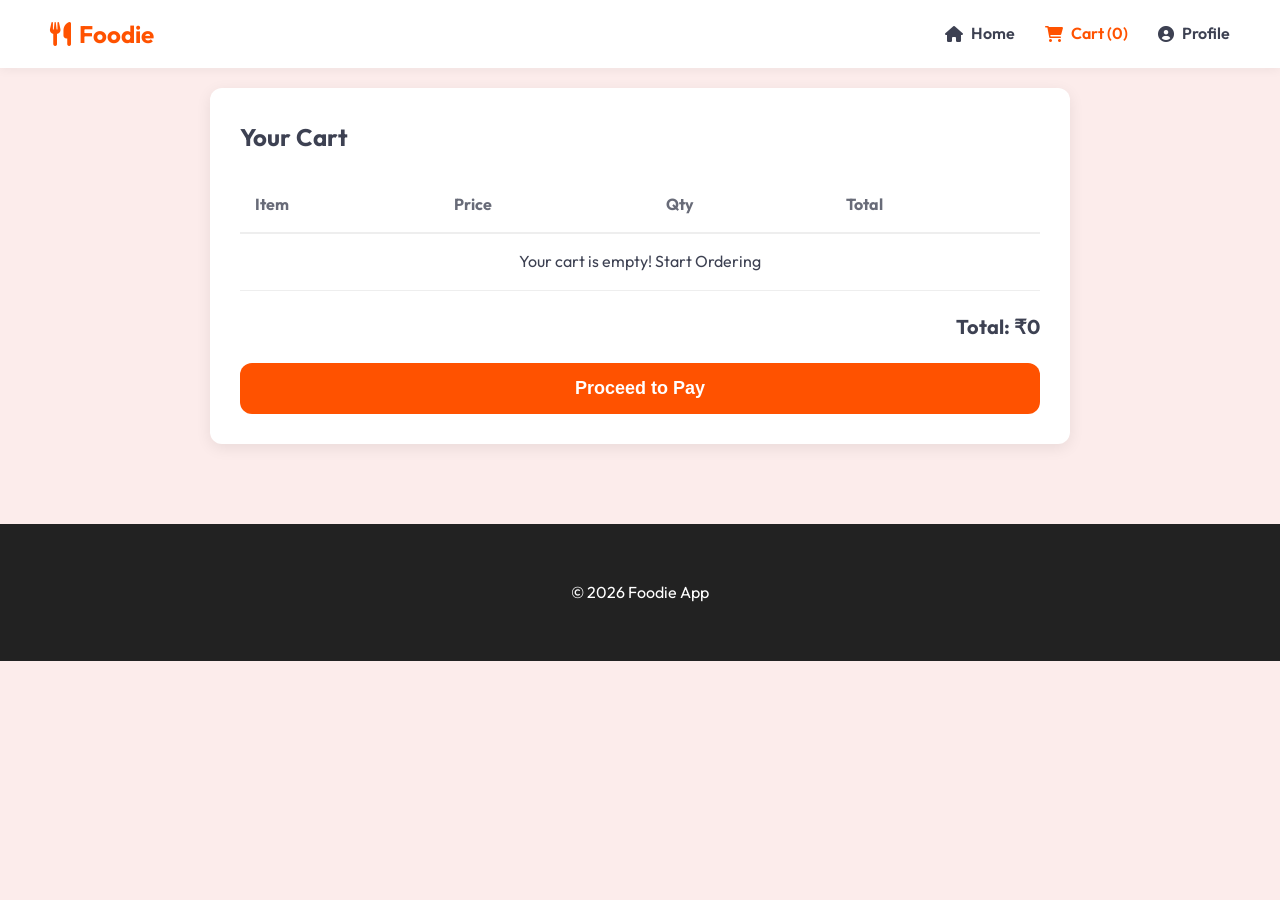
<file: cart.html>
<!DOCTYPE html>
<html lang="en">

<head>
    <meta charset="UTF-8">
    <meta name="viewport" content="width=device-width, initial-scale=1.0">
    <title>Your Cart</title>
    <link rel="stylesheet" href="style.css">
    <link href="https://fonts.googleapis.com/css2?family=Outfit:wght@300;400;600;700&display=swap" rel="stylesheet">
    <link rel="stylesheet" href="https://cdnjs.cloudflare.com/ajax/libs/font-awesome/6.0.0/css/all.min.css">
    <style>
        .cart-container {
            background: white;
            padding: 30px;
            border-radius: var(--radius);
            box-shadow: var(--shadow);
            max-width: 800px;
            margin: 0 auto;
        }

        .cart-table {
            width: 100%;
            border-collapse: collapse;
            margin-bottom: 20px;
        }

        .cart-table th {
            text-align: left;
            padding: 15px;
            border-bottom: 2px solid #eee;
            color: var(--light-text);
        }

        .cart-table td {
            padding: 15px;
            border-bottom: 1px solid #eee;
        }

        .grand-total {
            text-align: right;
            font-size: 20px;
            font-weight: 700;
            margin-top: 20px;
            color: var(--text-color);
        }

        .checkout {
            display: block;
            width: 100%;
            padding: 15px;
            background: var(--primary-color);
            color: white;
            text-align: center;
            border: none;
            border-radius: var(--radius);
            font-size: 18px;
            font-weight: 600;
            cursor: pointer;
            margin-top: 20px;
            transition: background 0.3s;
        }

        .checkout:hover {
            background: #e64a00;
        }

        .delivery-tracker {
            position: fixed;
            bottom: 20px;
            left: 20px;
            background: white;
            padding: 15px 20px;
            border-radius: 8px;
            box-shadow: 0 4px 15px rgba(0, 0, 0, 0.2);
            z-index: 1000;
            display: none;
            /* Hidden by default */
            border-left: 5px solid green;
            animation: slideIn 0.5s ease-out;
        }

        .delivery-tracker h4 {
            margin: 0;
            color: var(--text-color);
            font-size: 14px;
        }

        .delivery-tracker p {
            margin: 5px 0 0;
            font-size: 12px;
            color: #555;
        }

        .delivery-tracker button {
            background: none;
            border: none;
            color: #aaa;
            position: absolute;
            top: 5px;
            right: 5px;
            cursor: pointer;
        }
    </style>
</head>

<body>

    <header class="navbar">
        <div class="logo">
            <i class="fas fa-utensils"></i> Foodie
        </div>
        <nav>
            <a href="index.html"><i class="fas fa-home"></i> Home</a>
            <a href="cart.html" class="active"><i class="fas fa-shopping-cart"></i> Cart</a>
            <a href="profile.html"><i class="fas fa-user-circle"></i> Profile</a>
        </nav>
    </header>

    <main>
        <div class="cart-container">
            <h2 style="margin-top: 0;">Your Cart</h2>

            <table class="cart-table">
                <thead>
                    <tr>
                        <th>Item</th>
                        <th>Price</th>
                        <th>Qty</th>
                        <th>Total</th>
                    </tr>
                </thead>
                <tbody id="cart-items-body">
                    <!-- JS Populated -->
                </tbody>
            </table>

            <div class="grand-total cart-total-display">
                Total: ₹0
            </div>

            <button class="checkout" onclick="window.location.href='checkout.html'">Proceed to Pay</button>
        </div>
    </main>
    <!-- Sticky Delivery Tracker -->
    <div id="delivery-tracker" class="delivery-tracker">
        <button onclick="closeTracker()">x</button>
        <h4><i class="fas fa-motorcycle" style="color:green;"></i> Order on the way!</h4>
        <p>Arriving by: <strong id="tracker-time">--:--</strong></p>
    </div>

    <footer>
        <p>&copy; 2026 Foodie App</p>
    </footer>

    <script src="script.js"></script>
    <script>
        // Initial Render
        document.addEventListener('DOMContentLoaded', () => {
            let cartData = JSON.parse(localStorage.getItem('cart')) || [];
            const tableBody = document.getElementById('cart-items-body');
            const grandTotalEl = document.querySelector('.cart-total-display');

            if (cartData.length === 0) {
                tableBody.innerHTML = '<tr><td colspan="4" style="text-align:center;">Your cart is empty! <a href="index.html">Start Ordering</a></td></tr>';
                grandTotalEl.innerText = "Total: ₹0";
                return;
            }

            let total = 0;
            tableBody.innerHTML = cartData.map(item => {
                const itemTotal = item.price * item.qty;
                total += itemTotal;
                return `
                <tr>
                    <td>
                        <strong>${item.name}</strong><br>
                        <small style="color:gray">${item.restaurant}</small>
                    </td>
                    <td>₹${item.price}</td>
                    <td>
                        <button onclick="updateQty(${item.id}, -1)" style="padding:2px 8px;">-</button> 
                        <span style="margin:0 5px;">${item.qty}</span> 
                        <button onclick="updateQty(${item.id}, 1)" style="padding:2px 8px;">+</button>
                    </td>
                    <td>₹${itemTotal}</td>
                </tr>
            `;
            }).join('');

            grandTotalEl.innerText = `Total: ₹${total}`;
            localStorage.setItem('cartTotal', total);

            // Check Tracker
            const activeDelivery = localStorage.getItem('active_delivery');
            if (activeDelivery) {
                const tracker = document.getElementById('delivery-tracker');
                const timeSpan = document.getElementById('tracker-time');
                timeSpan.innerText = activeDelivery;
                tracker.style.display = 'block';
            }
        });

        function updateQty(id, change) {
            let cartData = JSON.parse(localStorage.getItem('cart')) || [];
            const itemIndex = cartData.findIndex(c => c.id === id);

            if (itemIndex > -1) {
                cartData[itemIndex].qty += change;
                if (cartData[itemIndex].qty <= 0) {
                    cartData.splice(itemIndex, 1);
                }
                localStorage.setItem('cart', JSON.stringify(cartData));
                location.reload(); // Simple refresh to update UI
            }
        }

        function closeTracker() {
            document.getElementById('delivery-tracker').style.display = 'none';
            localStorage.removeItem('active_delivery');
        }
    </script>

</body>

</html>
</file>
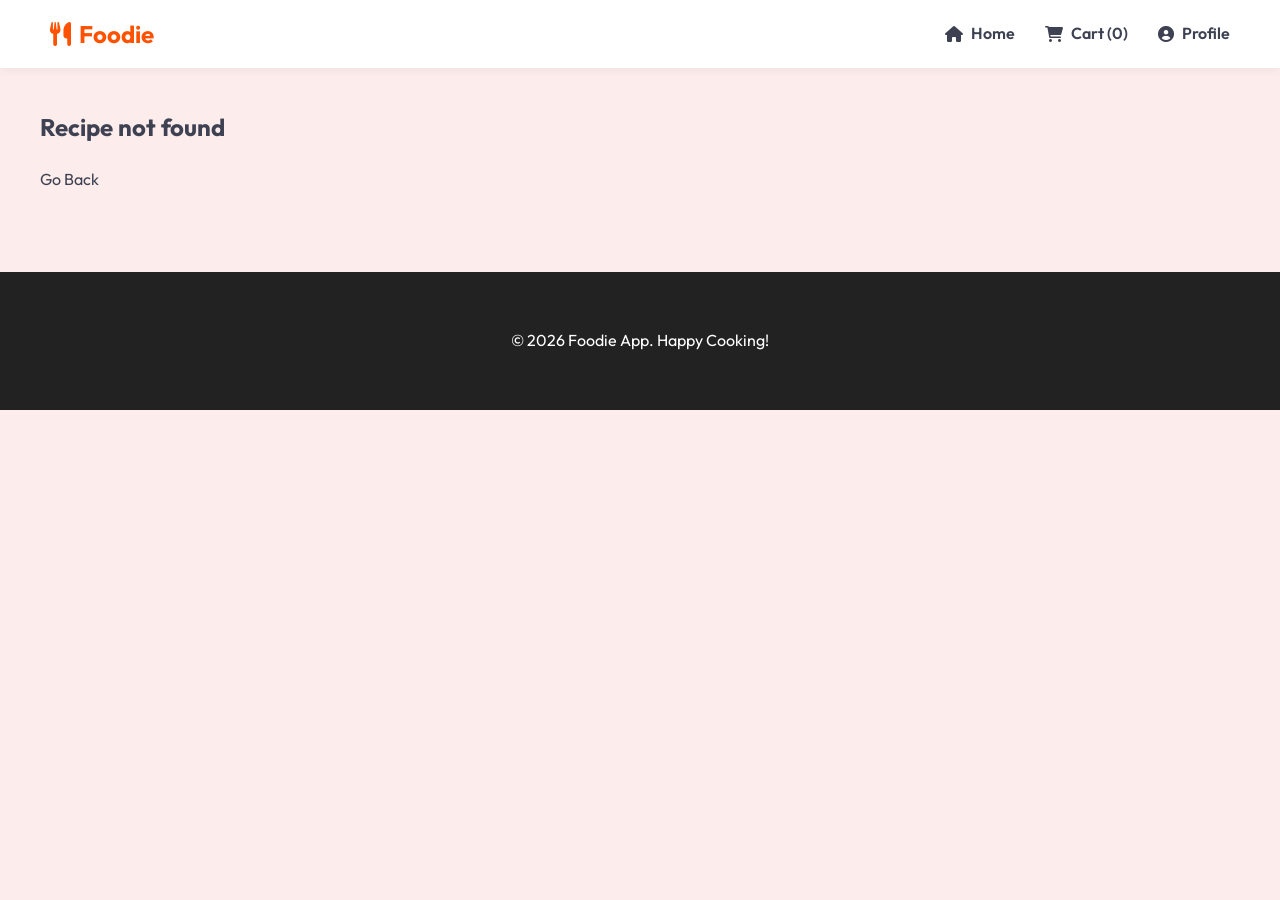
<file: recipe.html>
<!DOCTYPE html>
<html lang="en">

<head>
    <meta charset="UTF-8">
    <meta name="viewport" content="width=device-width, initial-scale=1.0">
    <title>Recipe Details</title>
    <link rel="stylesheet" href="style.css">
    <link href="https://fonts.googleapis.com/css2?family=Outfit:wght@300;400;600;700&display=swap" rel="stylesheet">
    <link rel="stylesheet" href="https://cdnjs.cloudflare.com/ajax/libs/font-awesome/6.0.0/css/all.min.css">
</head>

<body>

    <header class="navbar">
        <div class="logo">
            <i class="fas fa-utensils"></i> Foodie
        </div>
        <nav>
            <a href="index.html"><i class="fas fa-home"></i> Home</a>
            <a href="cart.html"><i class="fas fa-shopping-cart"></i> Cart</a>
            <a href="profile.html"><i class="fas fa-user-circle"></i> Profile</a>
        </nav>
    </header>

    <main>
        <div class="recipe-container">
            <!-- JS will populate this -->
            <div class="recipe-header">
                <img id="recipe-img" src="" alt="Recipe Image">
                <div class="recipe-info">
                    <h1 id="recipe-title">Loading...</h1>
                    <p class="recipe-desc" id="recipe-desc"></p>
                    <div class="recipe-meta">
                        <span class="price"><i class="fas fa-tag"></i> <span id="recipe-price"></span></span>
                        <span class="time"><i class="fas fa-clock"></i> <span id="recipe-time"></span></span>
                    </div>
                    <button class="btn-add" style="margin-top: 20px; font-size: 16px;">Add to Order</button>
                </div>
            </div>

            <div class="recipe-details">
                <div class="details-block">
                    <h3>Ingredients</h3>
                    <ul id="ingredients-list">
                        <!-- Dynamic List -->
                    </ul>
                </div>

                <div class="details-block">
                    <h3>Preparation Steps</h3>
                    <ol id="steps-list">
                        <!-- Dynamic Steps -->
                    </ol>
                </div>
            </div>
        </div>
    </main>

    <footer>
        <p>&copy; 2026 Foodie App. Happy Cooking!</p>
    </footer>

    <script src="script.js"></script>

</body>

</html>
</file>
<file: style.css>
/* Global Styles */
:root {
    --primary-color: #ff5200; /* Swiggy-like orange */
    --secondary-color: #ffffff;
    --text-color: #3d4152;
    --light-text: #686b78;
    --bg-color: #fceceb; /* Very light orange/pink tint */
    --card-bg: #ffffff;
    --shadow: 0 4px 15px rgba(0, 0, 0, 0.08); 
    --radius: 12px;
    --font-heading: 'Outfit', sans-serif;
    --font-body: 'Outfit', sans-serif;
}

body {
    font-family: var(--font-body);
    background-color: var(--bg-color);
    margin: 0;
    padding: 0;
    color: var(--text-color);
    line-height: 1.6;
}

h1, h2, h3, h4, .logo {
    font-family: var(--font-heading);
}

a {
    text-decoration: none;
    color: inherit;
}

ul {
    list-style: none;
    padding: 0;
}

/* Header & Nav */
header.navbar {
    background-color: var(--secondary-color);
    padding: 15px 50px;
    display: flex;
    justify-content: space-between;
    align-items: center;
    box-shadow: 0 2px 10px rgba(0,0,0,0.05);
    position: sticky;
    top: 0;
    z-index: 1000;
}

.logo {
    font-size: 24px;
    font-weight: 700;
    color: var(--primary-color);
    display: flex;
    align-items: center;
    gap: 8px;
}

.search-bar {
    display: flex;
    align-items: center;
    background: #f1f2f6;
    padding: 10px 20px;
    border-radius: 8px;
    width: 40%;
}

.search-bar input {
    border: none;
    background: transparent;
    outline: none;
    margin-left: 10px;
    width: 100%;
    font-size: 14px;
}

nav {
    display: flex;
    gap: 30px;
}

nav a {
    font-weight: 600;
    color: var(--text-color);
    display: flex;
    align-items: center;
    gap: 8px;
    transition: color 0.3s;
}

nav a:hover, nav a.active {
    color: var(--primary-color);
}

/* Hero Section */
.hero {
    background: linear-gradient(135deg, #ff9966 0%, #ff5e62 100%);
    color: white;
    text-align: center;
    padding: 60px 20px;
}

.hero h1 {
    font-size: 42px;
    margin: 0;
}

.hero p {
    font-size: 18px;
    opacity: 0.9;
}

/* Categories */
.categories {
    display: flex;
    justify-content: center;
    gap: 15px;
    padding: 30px 20px 10px;
}

.chip {
    padding: 10px 20px;
    background: white;
    border-radius: 50px;
    cursor: pointer;
    box-shadow: 0 2px 5px rgba(0,0,0,0.1);
    font-weight: 500;
    transition: all 0.3s;
}

.chip:hover, .chip.active {
    background: var(--primary-color);
    color: white;
    transform: translateY(-2px);
}

/* Main Content */
main {
    max-width: 1200px;
    margin: 0 auto;
    padding: 20px;
}

.section-title {
    font-size: 24px;
    margin: 40px 0 20px;
    color: var(--text-color);
    font-weight: 700;
}

/* Food Grid */
.recipes-grid {
    display: grid;
    grid-template-columns: repeat(auto-fill, minmax(280px, 1fr));
    gap: 30px;
    margin-bottom: 50px;
}

.card {
    background: var(--card-bg);
    border-radius: var(--radius);
    overflow: hidden;
    box-shadow: var(--shadow);
    transition: transform 0.3s ease, box-shadow 0.3s ease;
    display: flex;
    flex-direction: column;
}

.card:hover {
    transform: translateY(-5px);
    box-shadow: 0 8px 25px rgba(0,0,0,0.15);
}

.card-img-container {
    position: relative;
    height: 180px;
}

.card img {
    width: 100%;
    height: 100%;
    object-fit: cover;
}

.rating {
    position: absolute;
    bottom: 10px;
    left: 10px;
    background: rgba(0, 128, 0, 0.9);
    color: white;
    padding: 4px 8px;
    border-radius: 4px;
    font-size: 12px;
    font-weight: bold;
}

.time {
    position: absolute;
    bottom: 10px;
    right: 10px;
    background: rgba(255, 255, 255, 0.9);
    color: var(--text-color);
    padding: 4px 8px;
    border-radius: 4px;
    font-size: 12px;
    font-weight: 600;
}

.card-content {
    padding: 15px;
    display: flex;
    flex-direction: column;
    flex-grow: 1;
}

.card h3 {
    margin: 0 0 5px;
    font-size: 18px;
    color: var(--text-color);
}

.category {
    font-size: 13px;
    color: var(--light-text);
    margin: 0 0 15px;
}

.card-footer {
    margin-top: auto;
    display: flex;
    justify-content: space-between;
    align-items: center;
    border-top: 1px solid #eee;
    padding-top: 15px;
}

.price {
    font-size: 18px;
    font-weight: 700;
    color: var(--text-color);
}

.btn-add {
    background: white;
    color: green;
    border: 1px solid green;
    padding: 6px 20px;
    border-radius: 4px;
    font-weight: 600;
    cursor: pointer;
    transition: all 0.2s;
}

.btn-add:hover {
    background: green;
    color: white;
}

.btn-recipe {
    font-size: 14px;
    color: var(--primary-color);
    font-weight: 600;
    margin-right: 10px;
}

/* Recipe Page Specifics */
.recipe-container {
    background: white;
    padding: 30px;
    border-radius: var(--radius);
    box-shadow: var(--shadow);
    margin-top: 20px;
}

.recipe-header {
    display: flex;
    gap: 30px;
    margin-bottom: 30px;
}

.recipe-header img {
    width: 400px;
    height: 300px;
    object-fit: cover;
    border-radius: var(--radius);
}

.recipe-info h1 {
    font-size: 32px;
    margin-bottom: 10px;
    color: var(--text-color);
}

.recipe-meta {
    display: flex;
    gap: 20px;
    margin: 15px 0;
    color: var(--light-text);
    font-weight: 500;
}

.recipe-desc {
    font-size: 16px;
    color: #555;
    margin-bottom: 20px;
}

.recipe-details {
    display: grid;
    grid-template-columns: 1fr 2fr;
    gap: 40px;
    margin-top: 30px;
}

.details-block h3 {
    border-bottom: 2px solid var(--primary-color);
    padding-bottom: 10px;
    margin-bottom: 20px;
    display: inline-block;
}

.details-block ul li, .details-block ol li {
    margin-bottom: 12px;
    padding-left: 10px;
}

.details-block ul li {
    list-style: disc inside;
}

.details-block ol li {
    list-style: decimal inside;
}

/* Footer */
footer {
    background: #222;
    color: white;
    text-align: center;
    padding: 40px 20px;
    margin-top: 60px;
}

/* Mobile Responsive */
@media (max-width: 768px) {
    header.navbar {
        padding: 15px 20px;
        flex-direction: column;
        gap: 15px;
    }
    
    .search-bar {
        width: 100%;
    }

    nav {
        width: 100%;
        justify-content: space-around;
    }

    .recipe-header {
        flex-direction: column;
    }

    .recipe-header img {
        width: 100%;
        height: 250px;
    }

    .recipe-details {
        grid-template-columns: 1fr;
    }
}
</file>
